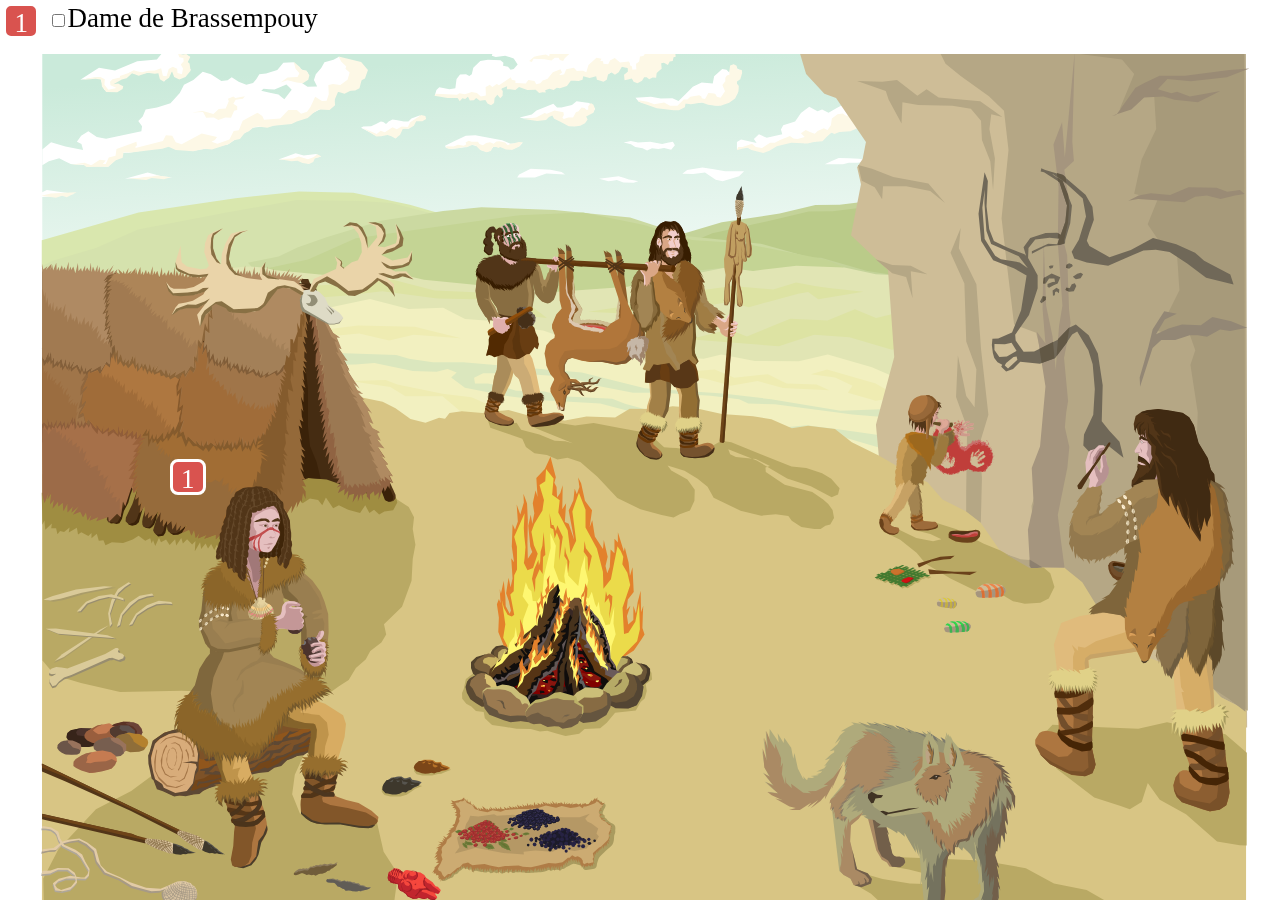
<file: labo/frontend/interactive_svg/index.html>
<!DOCTYPE html>
<html>
  <head>
    <meta charset="UTF-8" />
    <link rel="stylesheet" type="text/css" href="./static/interactive_svg.css">
  </head>
  <body>
    <section class="legend">
      <label>
        <span class="indice">1</span>
        <input name="name" class="zoom-trigger" id="dame-brassempouy-zoom" type="checkbox" />Dame de Brassempouy
      </label>
    </section>
    <section class="indices">
      <article>
        <span class="indice" id="dame-brassempouy-indice">1</span>
      </article>
    </section>
    <section class="description">
      <article id="dame-brassempouy-description">
        <h2><span class="indice">1</span>Dame de Brassempouy</h2>
        <p>Cette illustration fait une allusion à la <strong>dame de Brassempouy</strong>.<br />
        Cette dernière est un fragment de statuette en ivoire datant du Paléolithique supérieur.<br />
        Sur sa tête, un quadrillage formé d’incisions perpendiculaires a été interprété, ici, par une chevelure tressée.<br />
        Son visage porte des stries ou scarifications, interprété dans cette illustration par un maquillage tribal.
        </p>
        <p>
          Référence : <a href="https://fr.wikipedia.org/wiki/Dame_de_Brassempouy">Page wikipédia</a>
        </p>
      </article>
    </section>
    <!--<div class="interactive_element"></div>-->
    <object id="campement" class="interactive_element" type="image/svg+xml" data="./static/campement.min.svg" />
    <script src="./static/jquery.min.js"></script>
    <script src="./static/interactive_svg.js"></script>
  </body>
</html>
</file>
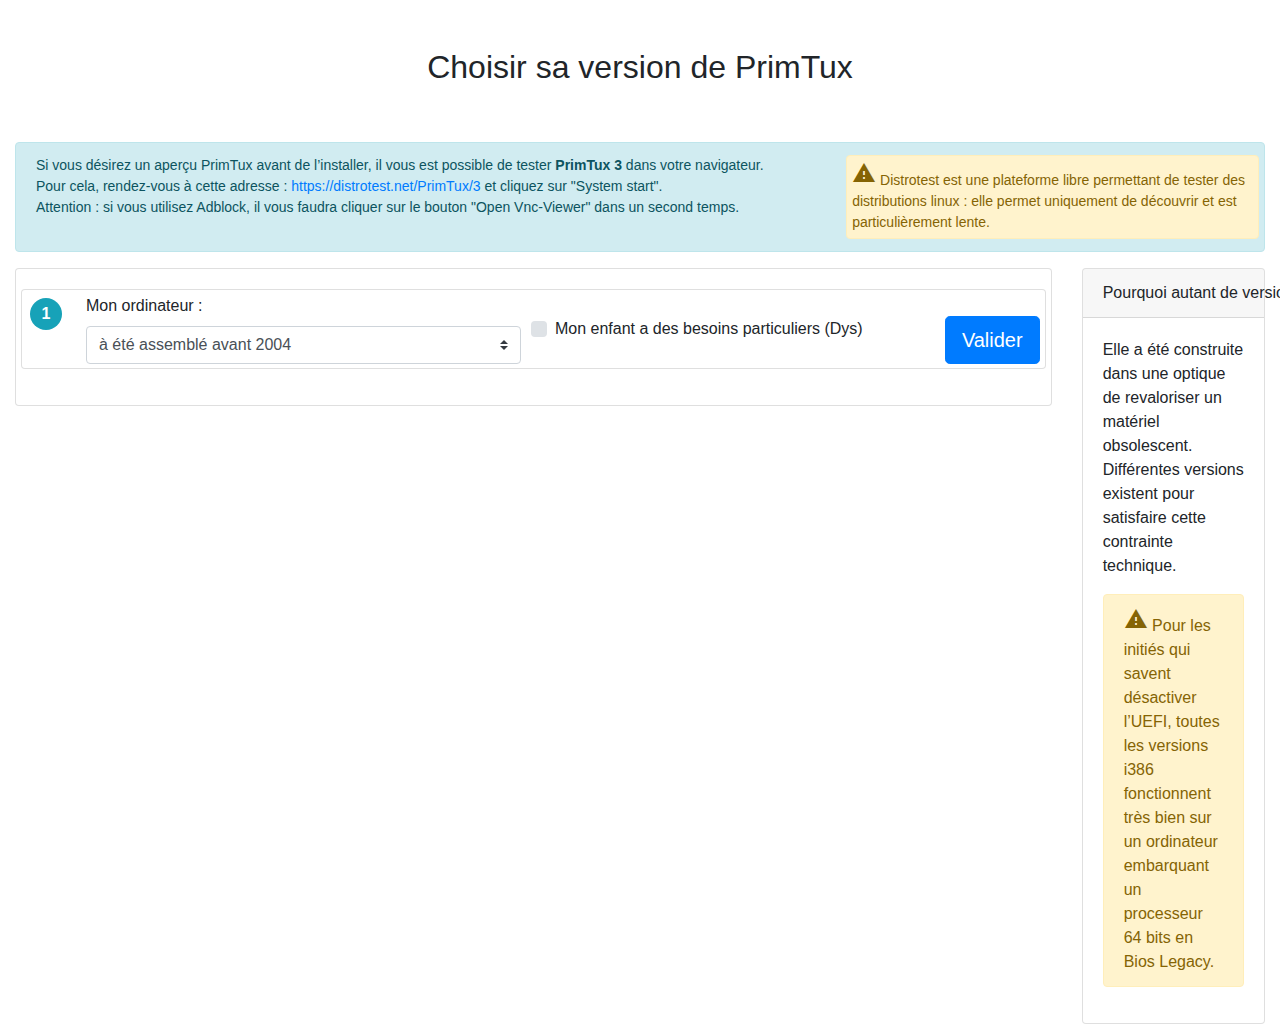
<file: labo/frontend/primtux/index.html>
<!DOCTYPE html>
<html lang="fr">
  <head>
    <meta charset="utf-8">
    <meta name="viewport" content="width=device-width, initial-scale=1, shrink-to-fit=no">
    <link href="https://fonts.googleapis.com/icon?family=Material+Icons"
      rel="stylesheet">
    <link rel="stylesheet" href="https://maxcdn.bootstrapcdn.com/bootstrap/4.0.0/css/bootstrap.min.css" integrity="sha384-Gn5384xqQ1aoWXA+058RXPxPg6fy4IWvTNh0E263XmFcJlSAwiGgFAW/dAiS6JXm" crossorigin="anonymous">
    <link rel="stylesheet" type="text/css" href="./style.css">
    <title>Choisir sa version de PrimTux</title>
  </head>
  <body>
      <div class="container-fluid">
      <div class="py-5 text-center">
        <h2>Choisir sa version de PrimTux</h2>
      </div>
      <div id="warning-distrotest" class="alert alert-info" role="alert">
        <div class="row">
          <div class="col-lg-8">
            Si vous désirez un aperçu PrimTux avant de l’installer, il vous est possible de tester <strong>PrimTux 3</strong> dans votre navigateur.<br>
            Pour cela, rendez-vous à cette adresse : <a href="https://distrotest.net/PrimTux/3">https://distrotest.net/PrimTux/3</a> et cliquez sur "System start".<br>
            Attention : si vous utilisez Adblock, il vous faudra cliquer sur le bouton "Open Vnc-Viewer" dans un second temps.
          </div>
          <div class="alert alert-warning col-lg-4" role="alert">
            <i class="material-icons">warning</i>
            Distrotest est une plateforme libre permettant de tester des distributions linux : 
            elle permet uniquement de découvrir et est particulièrement lente.
          </div>
        </div>
      </div>
      <div class="row">
          <div class="col-lg-10">
            <div class="card">
              <div class="card-body col-lg-12">
                  <form>
                    <div id="step-1" class="row card">
                        <span class="badge badge-info badge-pill">1</span>
                        <div class="form-row align-items-center">
                          <div class="col-auto my-1">
                            <label class="mr-sm-2" for="inlineFormCustomSelect">Mon ordinateur : </label>
                            <select class="custom-select mr-sm-2" id="inlineFormCustomSelect" onclick="">
                              <option value="1">à été assemblé avant 2004</option>
                              <option value="2">à été assemblé à partir de 2004</option>
                              <option value="3">à été assemblé à partir de 2006</option>
                              <option value="4">est une Raspberry Pi 2, 2B, 3 ou 3B</option>
                              <option value="5">est une Raspberry Pi 3B+</option>
                            </select>
                          </div>
                          <div class="col-auto my-1">
                            <div class="custom-control custom-checkbox mr-sm-2">
                              <input type="checkbox" class="custom-control-input" id="customControlAutosizing">
                              <label class="custom-control-label" for="customControlAutosizing">
                                Mon enfant a des besoins particuliers (Dys)
                              </label>
                            </div>
                          </div>
                          <div class="col-auto my-1 right">
                            <button class="btn btn-primary btn-lg btn-block" 
                                    onclick="valid_step_one();"
                                    type="button">
                                    Valider
                            </button>
                          </div>
                        </div>
                    </div>

                    <div id="step-before-2004" class="step row card d-none">
                      <span class="badge badge-info badge-pill">2</span>
                      <div class="form-row align-items-center">
                        <div class="col-auto my-1">
                          <div class="custom-control custom-checkbox mr-sm-2">
                            <input type="checkbox" class="custom-control-input" id="2004-processor">
                            <label class="custom-control-label" for="2004-processor">
                              Il embarque un processeur de type : 
                            </label>
                            <ul>
                              <li>AMD K7 (Athlon, Athlon XP, Duron ou Sempron)</li>
                              <li>Intel Pentium 4 5xx, Pentium M, Celeron M et D</li>
                            </ul>
                          </div>
                       </div>
                       <div class="col-auto my-1">
                          <div class="custom-control custom-checkbox mr-sm-2">
                            <input type="checkbox" class="custom-control-input" id="ram512">
                            <label class="custom-control-label" for="ram512">
                              Dispose de <strong>512 Mo</strong> de mémoire vive minimum (RAM)
                            </label>
                          </div>
                        </div>
                        <div class="col-auto my-1 right">
                          <button class="btn btn-primary btn-lg btn-block" 
                                  onclick="valid_step_before_2004();"
                                  type="button">
                                  Valider
                          </button>
                        </div>
                      </div>
                    </div>

                    <div id="step-from-2004" class="step row card d-none">
                      <span class="badge badge-info badge-pill">2</span>
                      <div class="form-row align-items-center">
                        <div class="col-auto my-1">
                          <div>
                            <div>
                              Il embarque un processeur de type : 
                            </div>
                            <div class="custom-control custom-radio custom-control-inline">
                              <input type="radio" id="step-from-2004-processor-before-2004" name="typeProcessor" class="custom-control-input">
                              <label class="custom-control-label" for="step-from-2004-processor-before-2004">
                                <ul>
                                  <li>AMD K7 (Athlon, Athlon XP, Duron ou Sempron)</li>
                                  <li>Intel Pentium 4 5xx, Pentium M, Celeron M et D</li>
                                </ul>
                              </label>
                            </div>
                            <div class="custom-control custom-radio custom-control-inline">
                              <input type="radio" id="step-from-2004-processor-from-2004" name="typeProcessor" class="custom-control-input">
                              <label class="custom-control-label" for="step-from-2004-processor-from-2004">
                                <ul>
                                  <li>AMD K8 (Athlon 64, Athlon 64 FX, Sempron 64, Turion, Opteron)</li>
                                  <li>Intel Pentium 4 6xx, Pentium Extreme Edition, Centrino, Pentium 4-M</li>
                                </ul>
                              </label>
                            </div>
                          </div>
                       </div>
                       <div class="col-auto my-1">
                            <label class="mr-sm-2" for="inlineFormCustomSelect">Mon PC dispose de : </label> 
                           <select class="custom-select mr-sm-2" id="ram-step-before-2004" onclick="">
                            <option value="1">512 Mo</option>
                            <option value="2">768Mo à 1Go</option>
                            <option value="3">plus de 1Go</option>
                            <option value="3">plus de 2Go</option>
                           </select>
                           <label class="mr-sm-2" for="inlineFormCustomSelect">de mémoire vive minimum (RAM)</label>
                         </div>
                        <div class="col-auto my-1 right">
                          <button class="btn btn-primary btn-lg btn-block" 
                                  onclick="valid_step_from_2004();"
                                  type="button">
                                  Valider
                          </button>
                        </div>
                      </div>
                    </div>

                    <div id="step-from-2006" class="step row card d-none">
                      <span class="badge badge-info badge-pill">2</span>
                      <div class="form-row align-items-center">
                        <div class="col-auto my-1">
                          <div>
                            <div>
                              Il embarque un processeur de type : 
                            </div>
                            <div class="custom-control custom-radio custom-control-inline">
                              <input type="radio" id="step-from-2006-processor-from-2004" name="processor-step-2006" class="custom-control-input">
                              <label class="custom-control-label" for="step-from-2006-processor-from-2004">
                                <ul>
                                  <li>AMD K8 (Athlon 64, Athlon 64 FX, Sempron 64, Turion, Opteron)</li>
                                  <li>Intel Pentium 4 6xx, Pentium Extreme Edition, Centrino, Pentium 4-M</li>
                                </ul>
                              </label>
                            </div>
                            <div class="custom-control custom-radio custom-control-inline">
                              <input type="radio" id="step-from-2006-processor-from-2006" name="processor-step-2006" class="custom-control-input">
                              <label class="custom-control-label" for="step-from-2006-processor-from-2006">
                                Il embarque au moins un processeur <strong>double coeur</strong> AMD K10 <br>
                                (Athlon 64 x2, Phenom, Athlon 6xxx, Athlon LE-1xxx et Sempron LE-1xxx) et supérieurs,<br>
                                Intel Pentium D séries 8xx ou 9xx, Pentium Dual Core, Intel Core 2 et supérieurs.<br>
                              </label>
                            </div>
                          </div>
                       <div class="col-auto my-1">
                            <label class="mr-sm-2" for="inlineFormCustomSelect">Mon PC dispose de : </label> 
                           <select class="custom-select mr-sm-2" id="ram-step-from-2006" onchange="autoriseVm(this);">
                            <option value="1">512 Mo</option>
                            <option value="2">768Mo à 1Go</option>
                            <option value="3">plus de 1Go</option>
                            <option value="4">plus de 2Go</option>
                           </select>
                           <label class="mr-sm-2" for="inlineFormCustomSelect">de mémoire vive minimum (RAM)</label>
                         </div>
                      </div>
                        <div class="col-auto my-1">
                          <div class="custom-control custom-checkbox mr-sm-2">
                            <input type="checkbox" class="custom-control-input" id="install-on-vm" disabled>
                            <label class="custom-control-label" for="install-on-vm">
                              Je veux installer PrimTux <strong>dans mon système existant</strong> (windows ou linux)
                          </div>
                        </div>
                        <div class="col-auto my-1 right">
                          <button class="btn btn-primary btn-lg btn-block" 
                                  onclick="valid_step_from_2006();"
                                  type="button">
                                  Valider
                          </button>
                        </div>
                      </div>
                    </div>
                    <div id="no-primtux-available" class="step row card d-none">
                      <span class="badge badge-info badge-pill">3</span>
                      Désolé, votre configuration ne semble pas être supporté pour PrimTux.<br>
                      Dans le doute, il est toujours possible de tester la version de PrimTux 2 et de nous concerter sur le forum.
                    </div>
                    
                    <div id="step-download-primtux2" class="step row card d-none">
                      <span class="badge badge-info badge-pill">3</span>
                      <p>
                        La <strong>Primtux 2 i386</strong> est la version la plus adapté à votre matériel
                        <div>
                          <a type="button" 
                             class="btn btn-success"
                             target="_blank"
                             href="https://sourceforge.net/projects/primtux/files/Distribution/PrimTux2-2017-07-26-i386.hybrid.iso/download">
                            Télécharger
                          </a>
                          <span class="padding">
                            Somme MD5: <strong>44a284a6732f1519c98f96723f7f7c44</strong>
                          </span>
                        </div>
                      </p>
                    </div>

                    <div id="step-download-primtux3-i386" class="step row card d-none">
                      <span class="badge badge-info badge-pill">3</span>
                      <p>
                        La <strong>Primtux 3 i386</strong> est la version la plus adapté à votre matériel
                        <div>
                          <a type="button" 
                             class="btn btn-success"
                             target="_blank"
                             href="https://sourceforge.net/projects/primtux/files/latest/download">
                            Télécharger
                          </a>
                          <span class="padding">
                            Somme MD5: <strong>93ef32d6c63215a3dd015419bf456eac</strong>
                          </span>
                        </div>
                      </p>
                    </div>

                    <div id="step-download-primtux3-amd64" class="step row card d-none">
                      <span class="badge badge-info badge-pill">3</span>
                      <p>
                        La <strong>Primtux 3 amd64</strong> est la version la plus adapté à votre matériel
                        <div>
                          <a type="button" 
                             class="btn btn-success"
                             target="_blank"
                             href="https://sourceforge.net/projects/primtux/files/Distribution/PrimTux3-2017-12-18-legacy-amd64.hybrid.iso/download">
                            Télécharger
                          </a>
                        </div>
                      </p>
                    </div>

                    <div id="step-download-primtux4-amd64" class="step row card d-none">
                      <span class="badge badge-info badge-pill">3</span>
                      <p>
                        La <strong>Primtux 4 amd64</strong> est la version la plus adapté à votre matériel
                        <div>
                          <a type="button" 
                             class="btn btn-success"
                             target="_blank"
                             href="https://sourceforge.net/projects/primtux/files/Distribution/Tests/PrimTux4-i386-2018-06-16.hybrid.iso/download">
                            Télécharger
                          </a>
                          <span class="padding">
                            Somme MD5: <strong>D116B4ADFAE1FB3C90A5DE0256915A77</strong>
                          </span>
                        </div>
                      </p>
                    </div>

                    <div id="step-install-vm" class="step row card d-none">
                      <span class="badge badge-info badge-pill">3</span>
                      <p>
                        Si je cherche un système prêt à démarrer pour windows : 
                        <a type="button" 
                           class="btn btn-success"
                           target="_blank"
                           href="https://sourceforge.net/projects/primtux/files/Distribution/PrimTux-Virtuelle.exe/download">
                          Télécharger
                        </a>
                        <span class="padding">
                          Somme MD5: <strong>D116B4ADFAE1FB3C90A5DE0256915A77</strong>
                        </span>
                      </p>
                      <p>
                        Si je souhaite installer ma machine virtuelle :
                        <a type="button" 
                           class="btn btn-success"
                           target="_blank"
                           href="https://sourceforge.net/projects/primtux/files/Distribution/Tests/PrimTux4-i386-2018-06-16.hybrid.iso/download">
                          Télécharger
                        </a>
                      </p>
                      <span class="alert alert-warning" role="alert">
                        <i class="material-icons">warning</i>
                        Attention : vous pouvez subir des lenteurs lié à l'émulation de Primtux sur un autre système d'exploitation.<br>
                        Vous ne pourez jamais avoir la même réactivité qu'une installation sur disque.
                      </span>
                    </div>
                    
                    <div id="step-download-primtux2-rpi" class="step row card d-none">
                      <span class="badge badge-info badge-pill">3</span>
                      <p>
                        La <strong>Primtux 2 et 3 pour Raspberry Pi</strong> sont toute les deux adaptés à votre matériel
                        <div class="row margin-bottom">
                          <a type="button" 
                             class="btn btn-success"
                             target="_blank"
                             href="https://sourceforge.net/projects/primtux/files/Distribution/primtux2-rpi.img.gz/download">
                            Télécharger Primtux 2
                          </a>
                          <span class="padding">
                            Somme MD5: <strong>D4D620DE571F3229D1FB9E0958AA6CE3</strong>
                          </span>
                        </div>
                        <div class="row">
                          <a type="button" 
                             class="btn btn-success"
                             target="_blank"
                             href="https://sourceforge.net/projects/primtux/files/Distribution/primtux3-rpi-05-07-18.img.gz/download">
                            Télécharger Primtux 3
                          </a>
                          <span class="padding">
                            Somme MD5: <strong>DD39D6BC42508CE33BA2415AC6410E34</strong>
                          </span>
                        </div>
                      </p>
                    </div>
                    
                    <div id="step-download-primtux3-rpi" class="step row card d-none">
                      <span class="badge badge-info badge-pill">3</span>
                      <p>
                        La <strong>Primtux 3 pour Raspberry Pi</strong> est la version la plus adapté à votre matériel
                        <div class="row">
                          <a type="button" 
                             class="btn btn-success"
                             target="_blank"
                             href="https://sourceforge.net/projects/primtux/files/Distribution/primtux3-rpi-05-07-18.img.gz/download">
                            Télécharger
                          </a>
                          <span class="padding">
                            Somme MD5: <strong>DD39D6BC42508CE33BA2415AC6410E34</strong>
                          </span>
                        </div>
                      </p>
                    </div>
                    
                    <div id="step-primtux2-dys" class="step row card d-none">
                      <span class="badge badge-info badge-pill">3</span>
                      <p>
                        La <strong>Primtux 2 Dys</strong> est la version la plus adapté à votre matériel
                        <div>
                          <a type="button" 
                             class="btn btn-success"
                             target="_blank"
                             href="https://sourceforge.net/projects/primtux/files/Distribution/PrimTux2-Dys-2017-07-26-i386.hybrid.iso/download">
                            Télécharger
                          </a>
                          <span class="padding">
                            Somme MD5: <strong>5c4b3097f43f6166ce16675a2016c5b0</strong>
                          </span>
                        </div>
                      </p>
                    </div>
                  </form>
              </div>
            </div>
          </div>
          <div class="col-lg-2">
            <div class="card">
              <div class="card-header no-wrap">
                  Pourquoi autant de versions ?
              </div>
              <div class="card-body">
                  <p class="card-text">
                      Elle a été construite dans une optique de revaloriser un matériel obsolescent.<br>
                      Différentes versions existent pour satisfaire cette contrainte technique.
                  </p>
                  <div class="alert alert-warning fade show" role="alert">
                    <i class="material-icons">warning</i>
                    Pour les initiés qui savent désactiver l’UEFI, toutes les versions i386 fonctionnent très bien sur un ordinateur embarquant un processeur 64 bits en Bios Legacy.
                  </div>
              </div>
            </div>
          </div>
        </div>
    </div>
    <script src="https://code.jquery.com/jquery-3.2.1.slim.min.js" integrity="sha384-KJ3o2DKtIkvYIK3UENzmM7KCkRr/rE9/Qpg6aAZGJwFDMVNA/GpGFF93hXpG5KkN" crossorigin="anonymous"></script>
    <script src="https://cdnjs.cloudflare.com/ajax/libs/popper.js/1.12.9/umd/popper.min.js" integrity="sha384-ApNbgh9B+Y1QKtv3Rn7W3mgPxhU9K/ScQsAP7hUibX39j7fakFPskvXusvfa0b4Q" crossorigin="anonymous"></script>
    <script src="https://maxcdn.bootstrapcdn.com/bootstrap/4.0.0/js/bootstrap.min.js" integrity="sha384-JZR6Spejh4U02d8jOt6vLEHfe/JQGiRRSQQxSfFWpi1MquVdAyjUar5+76PVCmYl" crossorigin="anonymous"></script>
    <script src="./script.js"></script>
  </body>
</html>
</file>
<file: labo/frontend/interactive_svg/static/interactive_svg.css>
html, body, nav * {
    margin: 0;
    height: 0;
}

body {
    overflow : hidden;
}

.legend {
    position: fixed;
    height: 5vh;
}

.legend label {
    font-size: 3vh;
    margin-top: 1.3vh;
    position: relative
}

.legend .indice {
    display: inline-block;
}

.indices {
    margin-top: 5vh;
    height: 95vh;
    position: absolute;
    width: 100vw;
    padding-left: 50%;
}

.indices article {
    margin-left: -65.8vh;
    width: 135.3vh;
    height: auto;
    position: relative;
}

.indice
{
    color: #fff;
    text-align: center;
    vertical-align: middle;
    background-color: #d9534f;
    border: solid .2rem white;
    border-radius: .5rem;
    width: 3vh;
    height: 3vh;
    font-size: 3vh;
    position: relative;
    margin: .2rem;
    padding: .1rem;
    display: block;
}

.indice.hidden {
    display: none;
}

.zoom-trigger {
    margin: 0.6vh .2vw;
    position: relative;
}

.description article {
    position: absolute;
    background: white;
    padding: .5rem;
    border-radius: .5rem;
    display: none;
    border: 1px solid rgba(0,0,0,.15);
    -webkit-box-shadow: 0 1rem 2rem rgba(0,0,0,.6);
    box-shadow: 0 1rem 2rem rgba(0,0,0,.6);
}

.description article.show {
    display: block;
}

.interactive_element {
    margin-top: 6vh;
    height: 94vh;
    width: 100vw;
}

.description .indice {
    position: static;
    display: inline-block;
    font-size: 1.8rem;
    width: 2rem;
    height: 2rem;
}

#dame-brassempouy-indice {
    margin: 34% 10%;
}

#dame-brassempouy-description {
    width: 35vw;
    margin: 11vh 2vw;
}
</file>
<file: labo/frontend/primtux/style.css>
@font-face {
  font-family: 'Material Icons';
  font-style: normal;
  font-weight: 400;
  src: url(https://example.com/MaterialIcons-Regular.eot); /* For IE6-8 */
  src: local('Material Icons'),
    local('MaterialIcons-Regular'),
    url(https://example.com/MaterialIcons-Regular.woff2) format('woff2'),
    url(https://example.com/MaterialIcons-Regular.woff) format('woff'),
    url(https://example.com/MaterialIcons-Regular.ttf) format('truetype');
}

.material-icons {
  font-family: 'Material Icons';
  font-weight: normal;
  font-style: normal;
  font-size: 24px;  /* Preferred icon size */
  display: inline-block;
  line-height: 1;
  text-transform: none;
  letter-spacing: normal;
  word-wrap: normal;
  white-space: nowrap;
  direction: ltr;

  /* Support for all WebKit browsers. */
  -webkit-font-smoothing: antialiased;
  /* Support for Safari and Chrome. */
  text-rendering: optimizeLegibility;

  /* Support for Firefox. */
  -moz-osx-font-smoothing: grayscale;

  /* Support for IE. */
  font-feature-settings: 'liga';
}

#warning-distrotest {
  font-size: 14px;
}

#warning-distrotest .alert-warning {
    margin-bottom: 0;
    padding: 0.3rem;
}

.margin-bottom {
  margin-bottom: 1rem;
}

.padding {
  padding: .5rem;
}

.right {
    position: absolute;
    bottom: 0;
    right: 0;
}

.no-wrap {
  white-space: nowrap;
}

.col-lg-10 .row.card {
    padding-left: 4rem;
    margin-bottom: 1rem;
}

.badge {
    width: 2rem;
    height: 2rem;
    font-size: 1rem;
    padding-top: .5rem;
    position: absolute;
    margin-top: 0.5rem;
    margin-left: -3.5rem;
}
</file>
